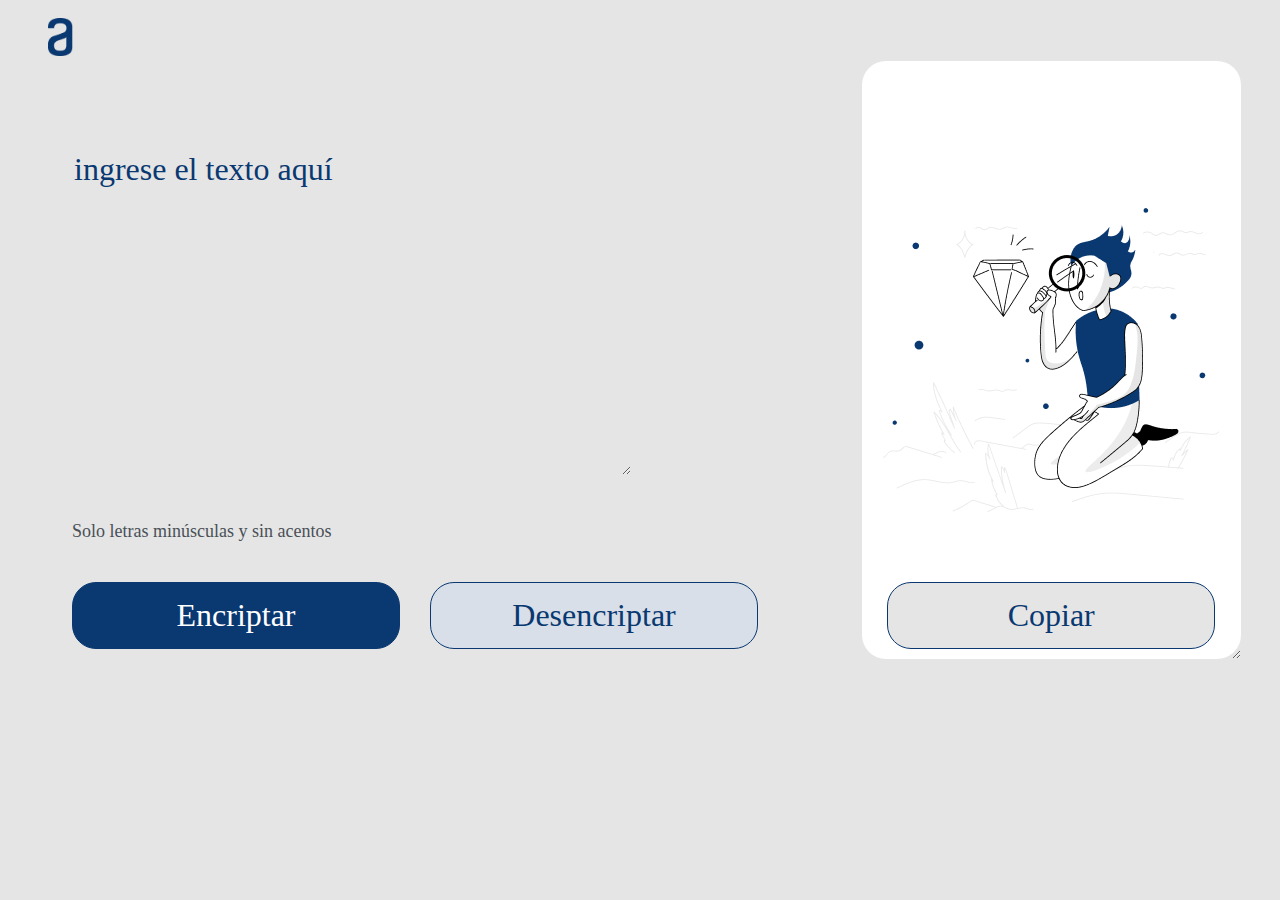
<file: index.html>
<!DOCTYPE html>
<html lang="es">

<head>
    <meta charset="UTF-8">

    <title>Encriptador</title>
    <link rel="stylesheet" href="style.css">
    <link rel="preconnect" href="https://fonts.googleapis.com">
    <link rel="preconnect" href="https://fonts.gstatic.com" crossorigin>
    <link href="https://fonts.googleapis.com/css2?family=Merriweather:wght@300&display=swap" rel="stylesheet">
</head>

<body>

    <header>
        <img class="logo" src="./img/Vector.png" alt="Logo">
    </header>

    <main>
        <section class="seccion-principal">

            <textarea class="text-area" cols="30" rows="10" placeholder="Ingrese el texto aquí"></textarea>
            <div>
                <h6 class="informacion">Solo letras minúsculas y sin acentos</h6>
            </div>
            <div class="botones">
                <button class="btn-encriptar" onclick="btnEncriptar()">Encriptar</button>
                <button class="btn-desencriptar" onclick="btnDesencriptar()">Desencriptar</button>
            </div>

        </section>


        <section class="seccion-texto-encriptado">

            <textarea class="mensaje" cols="20" rows="10"></textarea>
            <div class="mensaje-vacio">
                <h6 class="titulo-mensaje">Ningún mensaje fue encontrado</h6>
                <p class="parrafo-mensaje">Ingesa el texto que desees encriptar o desencriptar</p>
            </div>
            <div>
                <button class="btn-copiar" onclick="btnCopiar()">Copiar</button>
            </div>

        </section>


    </main>
    <script src="script.js"></script>

</body>

</html>
</file>
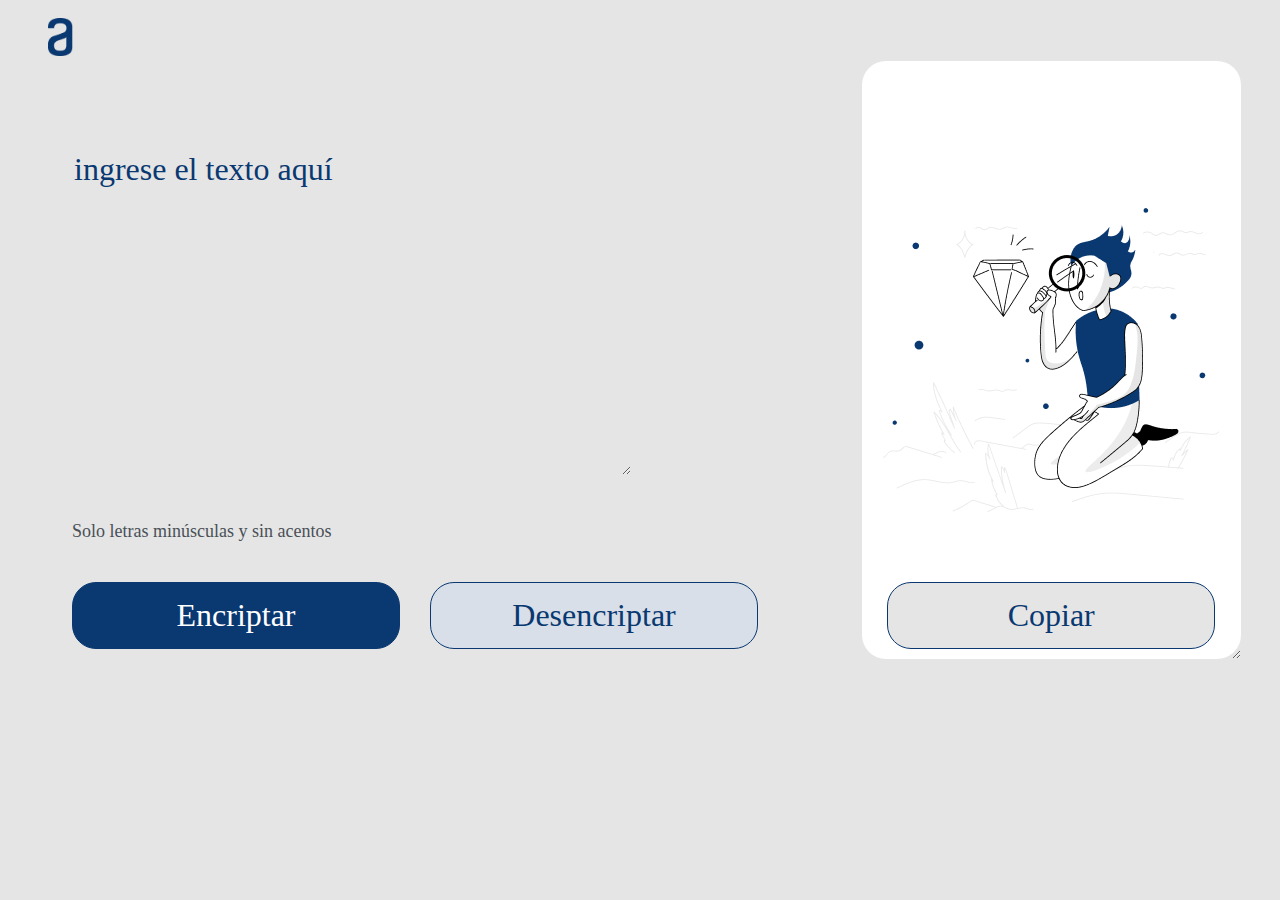
<file: Challenge1.html>
<!DOCTYPE html>
<html lang="es">

<head>
    <meta charset="UTF-8">

    <title>Encriptador</title>
    <link rel="stylesheet" href="style.css">
    <link rel="preconnect" href="https://fonts.googleapis.com">
    <link rel="preconnect" href="https://fonts.gstatic.com" crossorigin>
    <link href="https://fonts.googleapis.com/css2?family=Merriweather:wght@300&display=swap" rel="stylesheet">
</head>

<body>

    <header>
        <img class="logo" src="img/Vector.png" alt="Logo">
    </header>

    <main>
        <section class="seccion-principal">

            <textarea class="text-area" cols="30" rows="10" placeholder="Ingrese el texto aquí"></textarea>
            <div>
                <h6 class="informacion">Solo letras minúsculas y sin acentos</h6>
            </div>
            <div class="botones">
                <button class="btn-encriptar" onclick="btnEncriptar()">Encriptar</button>
                <button class="btn-desencriptar" onclick="btnDesencriptar()">Desencriptar</button>
            </div>

        </section>


        <section class="seccion-texto-encriptado">

            <textarea class="mensaje" cols="20" rows="10"></textarea>
            <div class="mensaje-vacio">
                <h6 class="titulo-mensaje">Ningún mensaje fue encontrado</h6>
                <p class="parrafo-mensaje">Ingesa el texto que desees encriptar o desencriptar</p>
            </div>
            <div>
                <button class="btn-copiar" onclick="btnCopiar()">Copiar</button>
            </div>

        </section>


    </main>
    <script src="script.js"></script>

</body>

</html>
</file>
<file: style.css>
*{
    background: #E5E5E5;
    font-family: 'Inter';
    font-weight: 400;
    font-size: 32px;
    line-height: 100%;
    color: #0A3871;
}

.logo{
    padding-top: 10px;
    margin-left: 40px;
    width: 2%;
}

main{
    display: flex;
    width: 100%;
    max-width: 100%;
}

.seccion-principal {
    width: 60%;
    margin-left: 2em;
}

.text-area{
    border:none;
    margin-top: 90px;
    text-transform: lowercase;
    color: #0A3871;
}
::placeholder{color: #0A3871; }
.text-area:focus {
    outline: none; 
}


.seccion-texto-encriptado {
   width: 30%;
   position: relative;
   margin: 0 auto;
}

.mensaje{
    position: absolute;
    box-sizing: border-box;
    height: 100%;
    width: 100%;
    padding:40px 30px;
    background: white;
    background-image: url("./img/Muñeco.png");
    background-repeat: no-repeat;
    background-position: center;
    border: none;
    border-radius: 24px;
    color: #0A3871;
}

.mensaje:focus {
    outline: none; 
}

.botones{
    display: flex;
}

.btn-encriptar{
    background: #0A3871;
    border: 1px solid #0A3871;
    border-radius: 24px;
    color: white;
    cursor: pointer;
    height: 67px;
    width: 328px;
    margin-bottom:10px;

    
}

.btn-desencriptar{
    background: #D8DFE8;
    border: 1px solid #0A3871;
    border-radius: 24px;
    color: #0A3871;
    cursor: pointer;
    height: 67px;
    width: 328px;
    margin-left: 30px;
    margin-bottom:10px;
}

.btn-copiar {
    border: 1px solid #0A3871;
    border-radius: 24px;
    color: #0A3871;
    cursor: pointer;
    height: 67px;
    width: 328px;
    position: absolute;
    bottom: 10px;
    left: 0;
    right: 0;
    margin: 0 auto;
}

.informacion{
    color: #495057;
    font-size: 18px;
}
</file>
